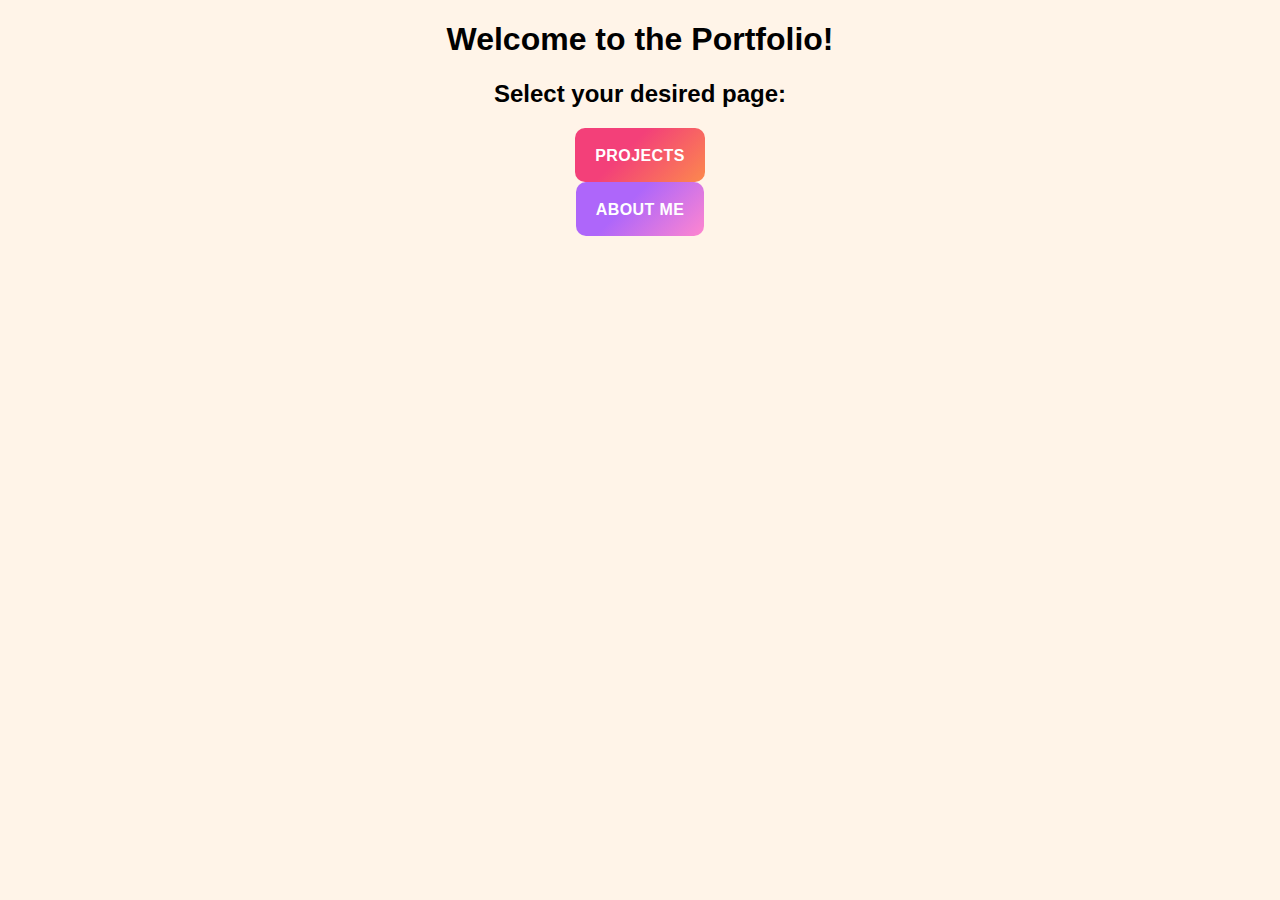
<file: Index.html>
<!DOCTYPE html>
<html lang="en">
<head>
    <meta charset="UTF-8">
    <meta name="viewport" content="width=device-width, initial-scale=1.0">
    <title>PortfolioMainMenu</title>
    <link rel="stylesheet" href="FinalsPortfolio.css">
</head>
<body>
    <center><h1>Welcome to the Portfolio!</h1></center>
    <center><h2>Select your desired page:</h2></center>
    <center><button type="Projects" onclick="location.href='PortfolioProjects1.html'">Projects</button></center>
    <center><button type="About Me" onclick="location.href='PortfolioAboutMe.html'">About Me</button></center>
</body>
</html>
</file>
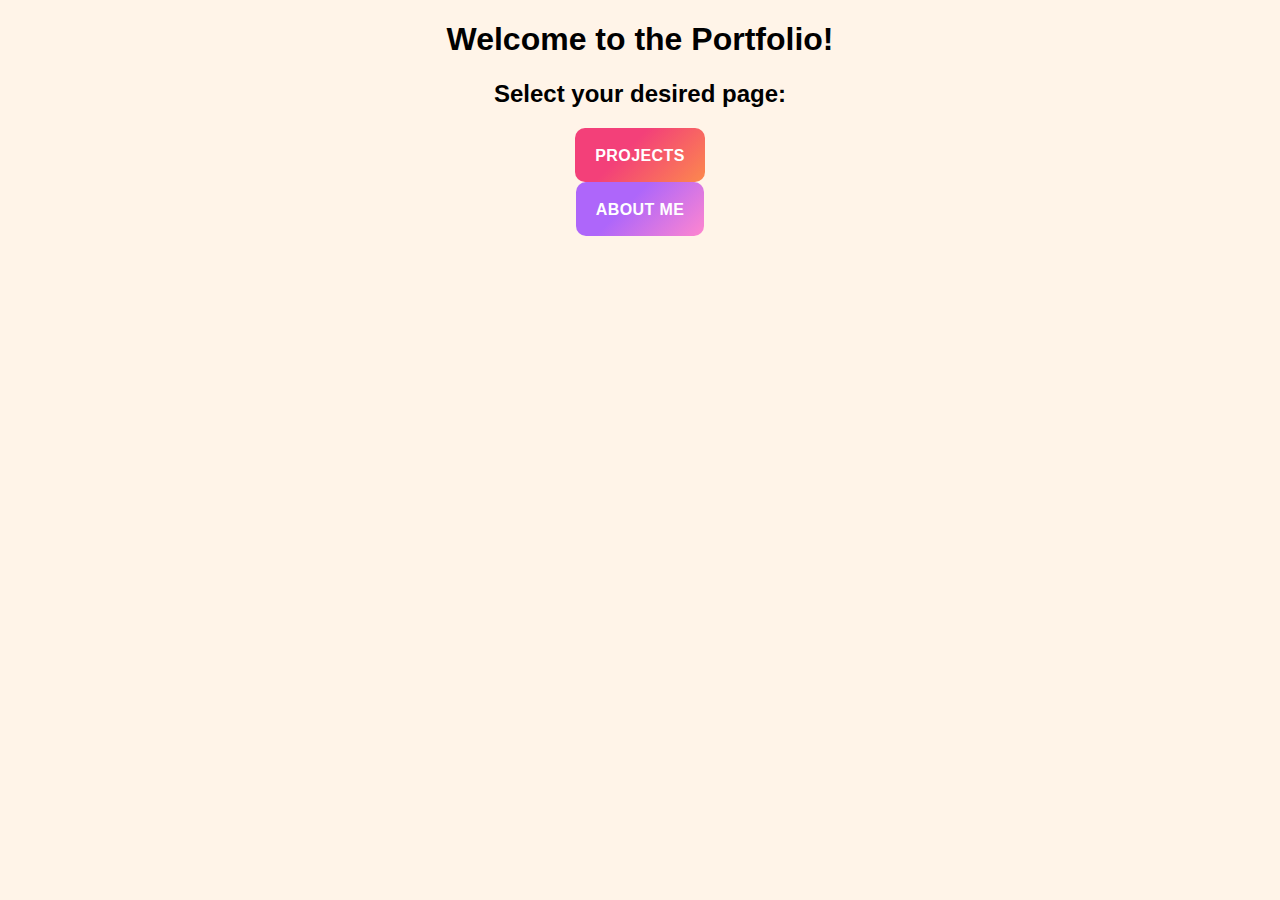
<file: index.html>
<!DOCTYPE html>
<html lang="en">
<head>
    <meta charset="UTF-8">
    <meta name="viewport" content="width=device-width, initial-scale=1.0">
    <title>PortfolioMainMenu</title>
    <link rel="stylesheet" href="FinalsPortfolio.css">
</head>
<body>
    <center><h1>Welcome to the Portfolio!</h1></center>
    <center><h2>Select your desired page:</h2></center>
    <center><button type="Projects" onclick="location.href='PortfolioProjects1.html'">Projects</button></center>
    <center><button type="About Me" onclick="location.href='PortfolioAboutMe.html'">About Me</button></center>
</body>
</html>
</file>
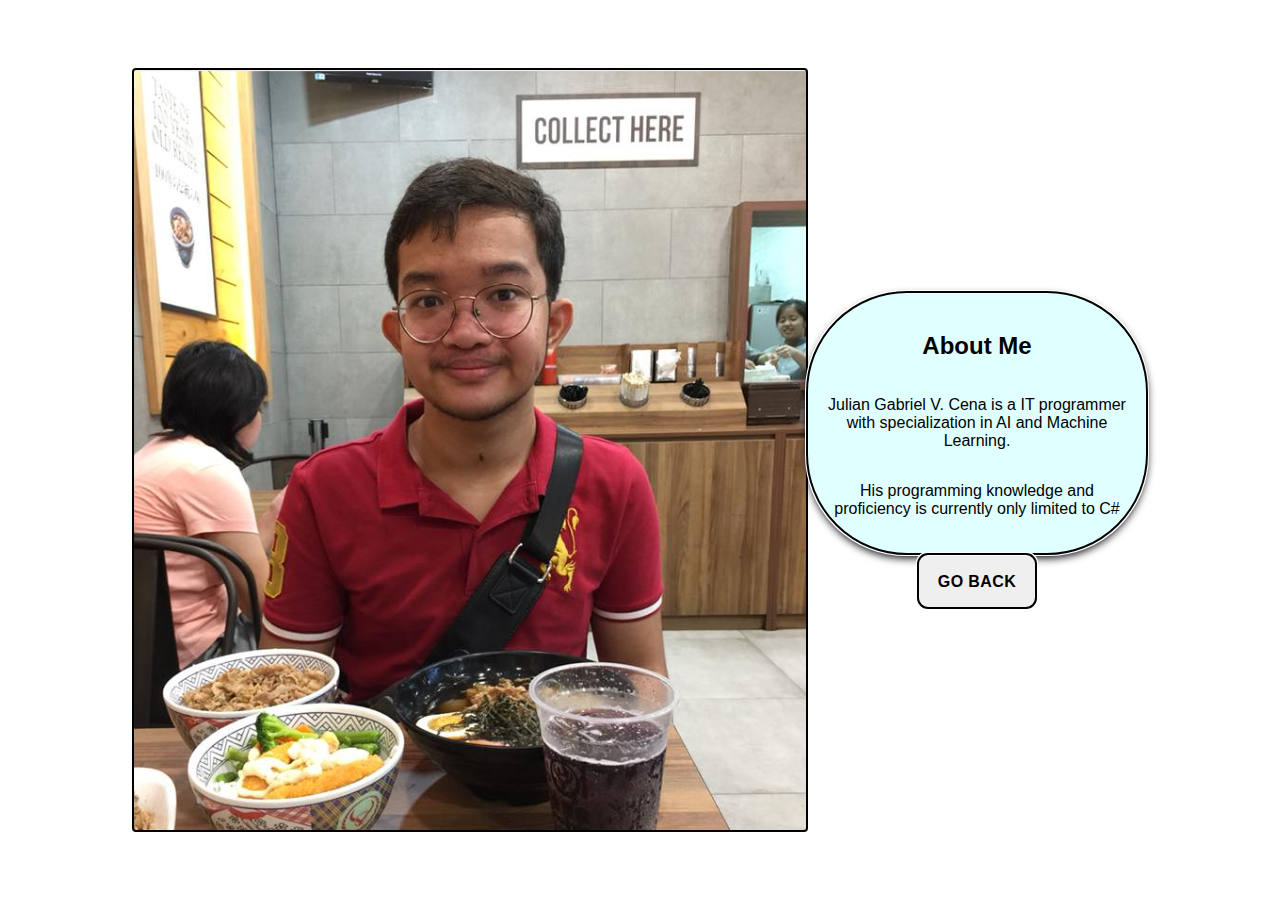
<file: PortfolioAboutMe.html>
<!DOCTYPE html>
<html lang="en">
<head>
    <meta charset="UTF-8">
    <meta name="viewport" content="width=device-width, initial-scale=1.0">
    <title>PortfolioAcademic</title>
    <link rel="stylesheet" href="PortfolioAboutMe.css">
</head>
<body>
    <img src="AboutMeImage.png" alt="Image not Found">
    <center>
        <div class="description-container">
        <h2>About Me</h2>
        <p>Julian Gabriel V. Cena is a IT programmer with specialization in AI and Machine Learning.</p>
        <p>His programming knowledge and proficiency is currently only limited to C#</p>
    </div>
    <button onclick="location.href='index.html'">Go Back</button>
    </center>
</body>
</html>
</file>
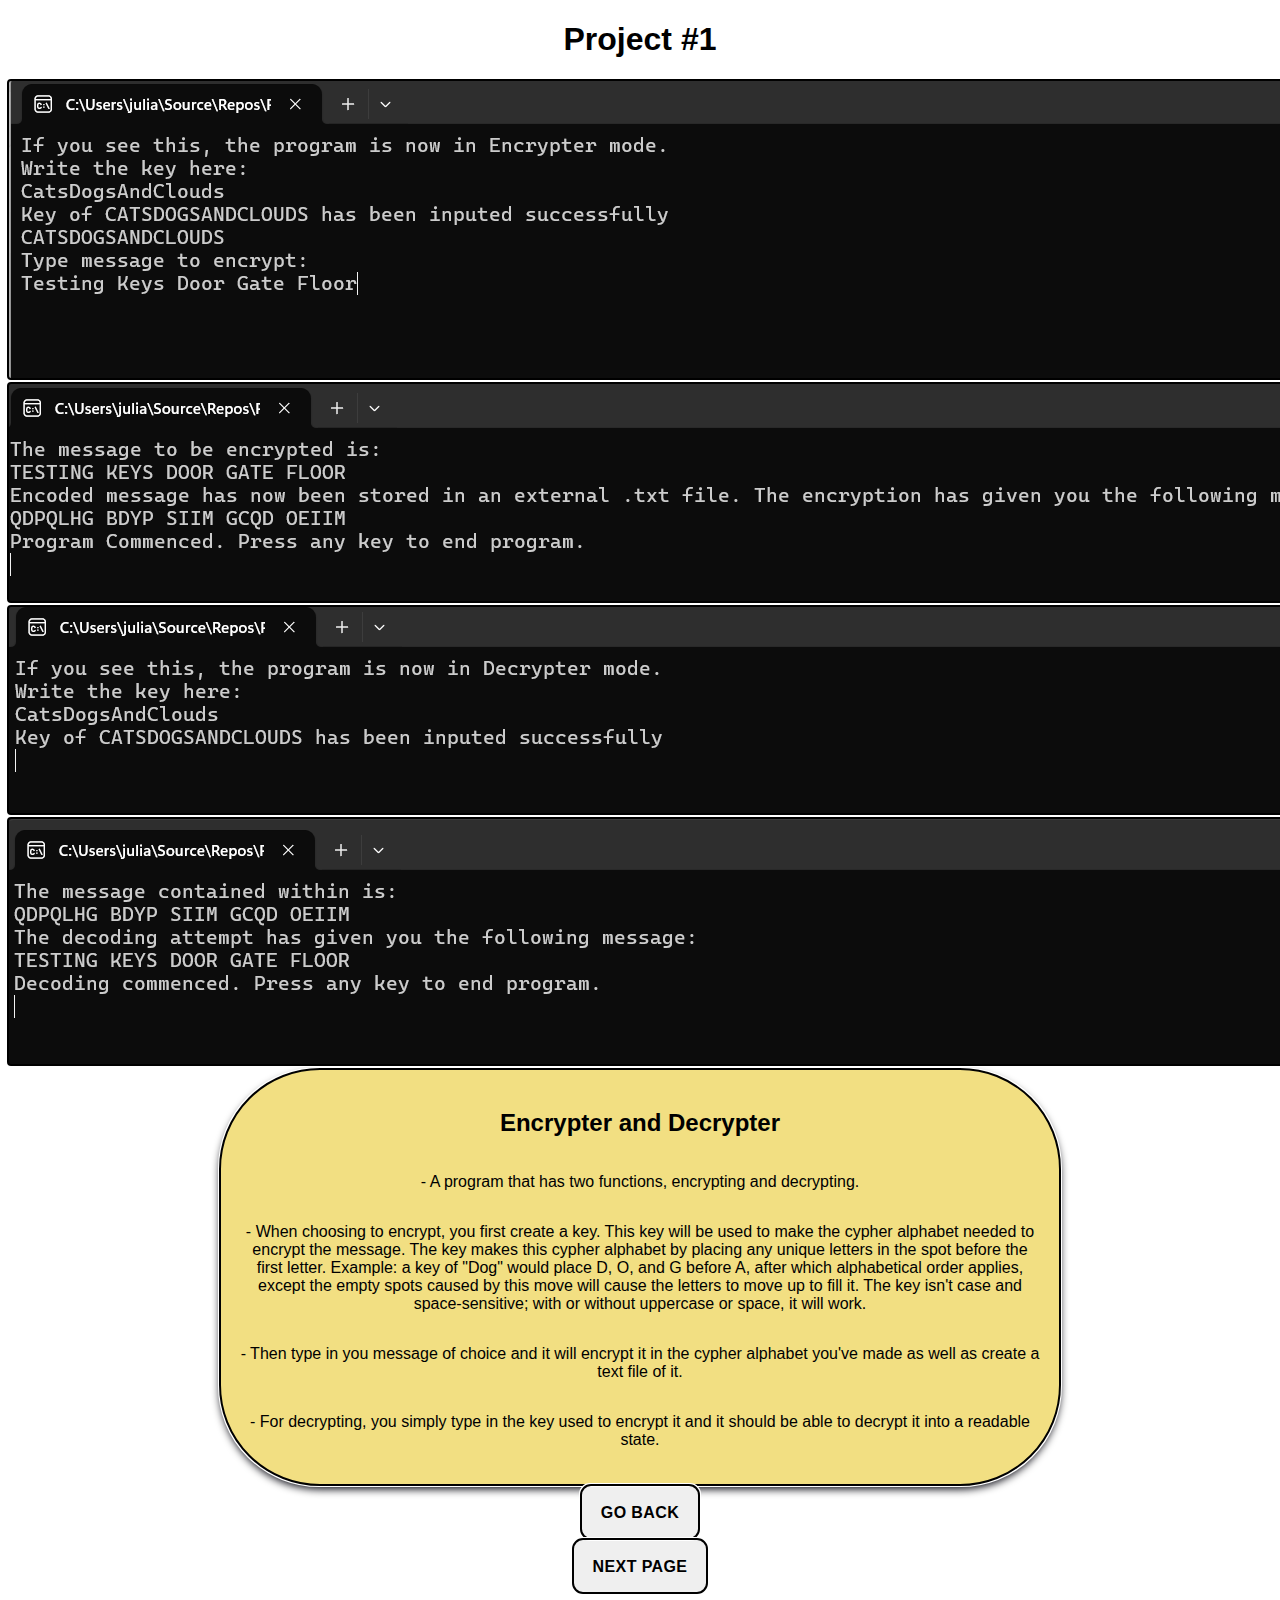
<file: PortfolioProjects1.html>
<!DOCTYPE html>
<html lang="en">
<head>
    <meta charset="UTF-8">
    <meta name="viewport" content="width=device-width, initial-scale=1.0">
    <title>PortfolioAcademic</title>
    <link rel="stylesheet" href="PortfolioProjects.css">
</head>
<body>
    <center><h1>Project #1</h1></center>
    <img src="EncrypterAndDecrypter (1).png" alt="Image not Found">
    <img src="EncrypterAndDecrypter (2).png" alt="Image not Found">
    <img src="EncrypterAndDecrypter (3).png" alt="Image not Found">
    <img src="EncrypterAndDecrypter (4).png" alt="Image not Found">
    <center><div class="description-container">
        <h2>Encrypter and Decrypter</h2>
        <p>- A program that has two functions, encrypting and decrypting.</p>
        <p>- When choosing to encrypt, you first create a key.
             This key will be used to make the cypher alphabet needed to encrypt the message.
             The key makes this cypher alphabet by placing any unique letters in the spot before the first letter.
             Example: a key of "Dog" would place D, O, and G before A, after which alphabetical order applies, except the empty spots caused by this move will cause the letters to move up to fill it.
            The key isn't case and space-sensitive; with or without uppercase or space, it will work.</p>
        <p>- Then type in you message of choice and it will encrypt it in the cypher alphabet you've made as well as create a text file of it.</p>
        <p>- For decrypting, you simply type in the key used to encrypt it and it should be able to decrypt it into a readable state.</p>
    </div>
    <button onclick="location.href='index.html'">Go Back</button>
    <button onclick="location.href='PortfolioProjects2.html'">Next Page</button></center>
</body>
</html>
</file>
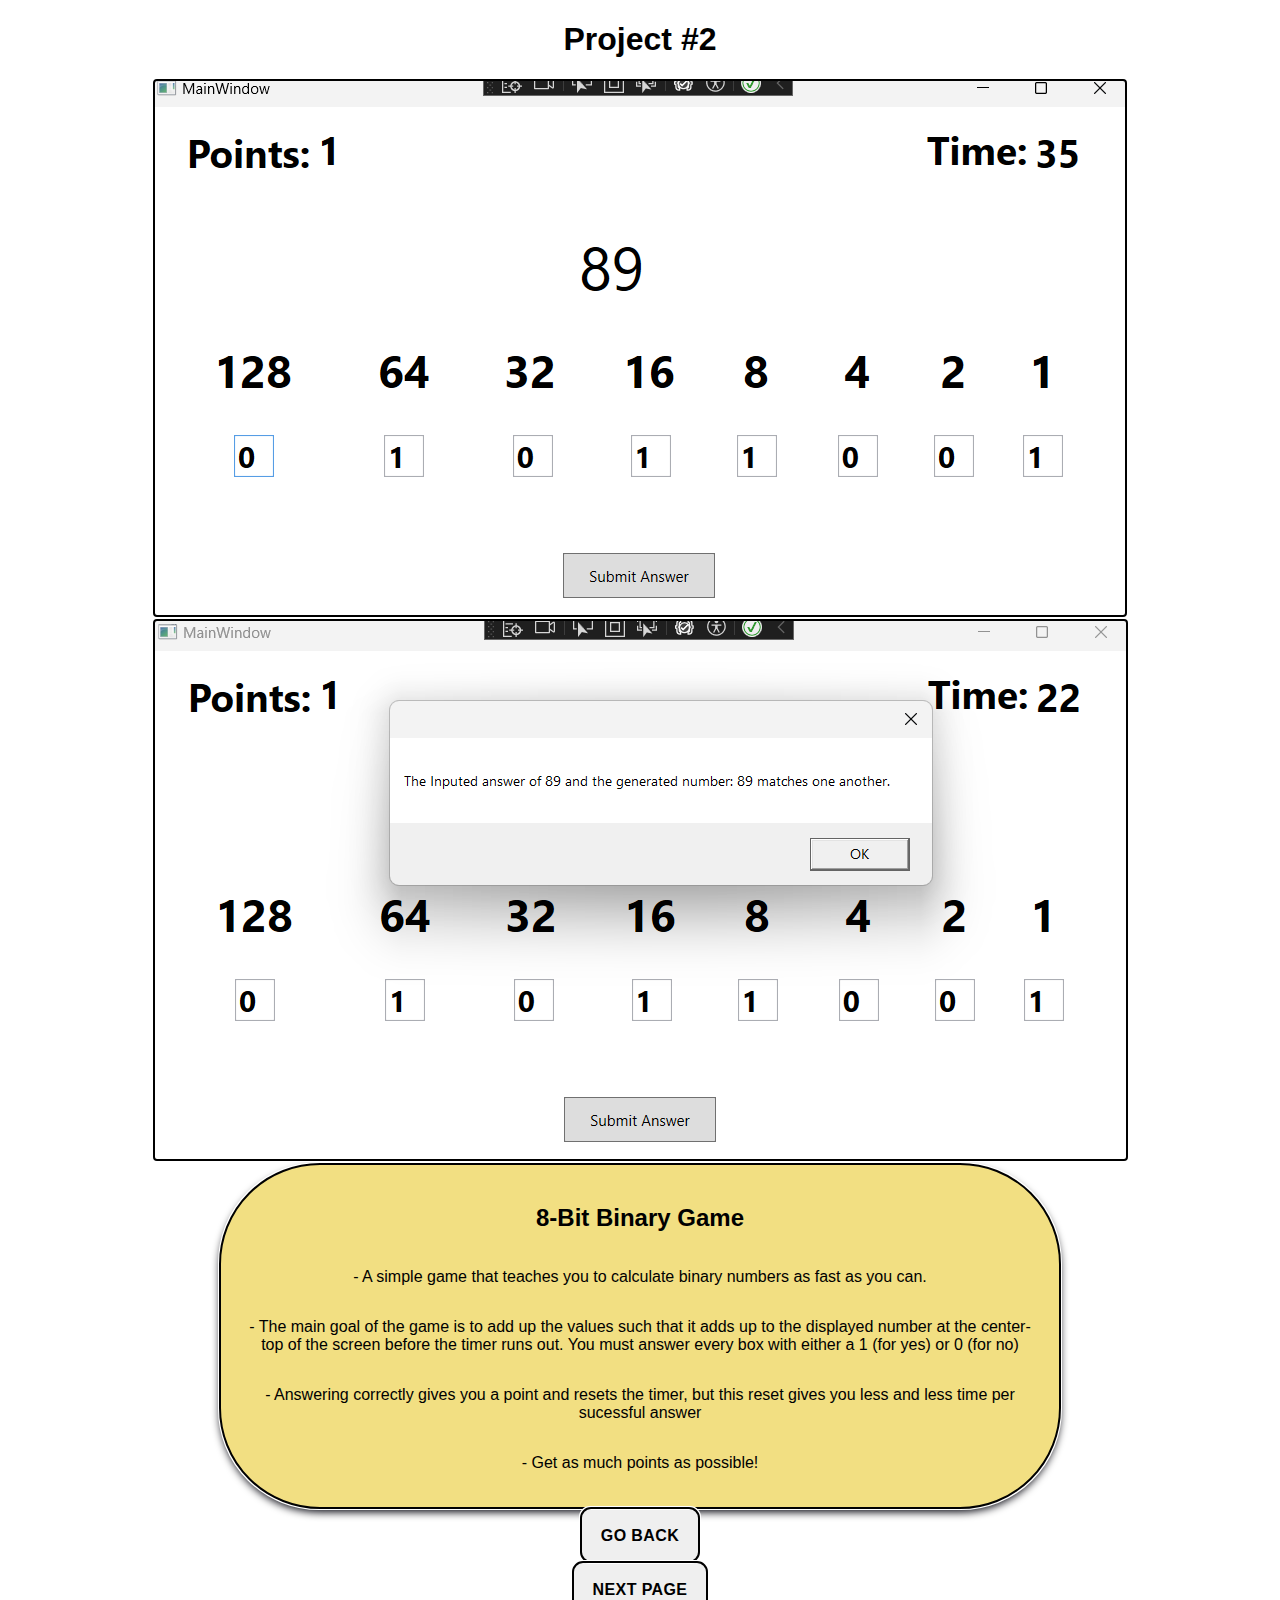
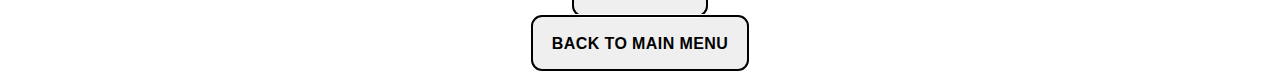
<file: PortfolioProjects2.html>
<!DOCTYPE html>
<html lang="en">
<head>
    <meta charset="UTF-8">
    <meta name="viewport" content="width=device-width, initial-scale=1.0">
    <title>PortfolioAcademic</title>
    <link rel="stylesheet" href="PortfolioProjects.css">
</head>
<body>
    <center><h1>Project #2</h1>
        <img src="8BitBinary (1).png" alt="Image not Found">
        <img src="8BitBinary (2).png" alt="Image not Found">
        <div class="description-container">
            <h2>8-Bit Binary Game</h2>
            <p>- A simple game that teaches you to calculate binary numbers as fast as you can.</p>
            <p>- The main goal of the game is to add up the values such that it adds up to the displayed number at the center-top of the screen before the timer runs out. You must answer every box with either a 1 (for yes) or 0 (for no)</p>
            <p>- Answering correctly gives you a point and resets the timer, but this reset gives you less and less time per sucessful answer</p>
            <P>- Get as much points as possible!</P>
        </div>
        <button onclick="location.href='PortfolioProjects1.html'">Go Back</button>
        <button onclick="location.href='PortfolioProjects3.html'">Next Page</button>
        <button onclick="location.href='index.html'">Back To Main Menu</button></center>
    
</body>
</html>
</file>
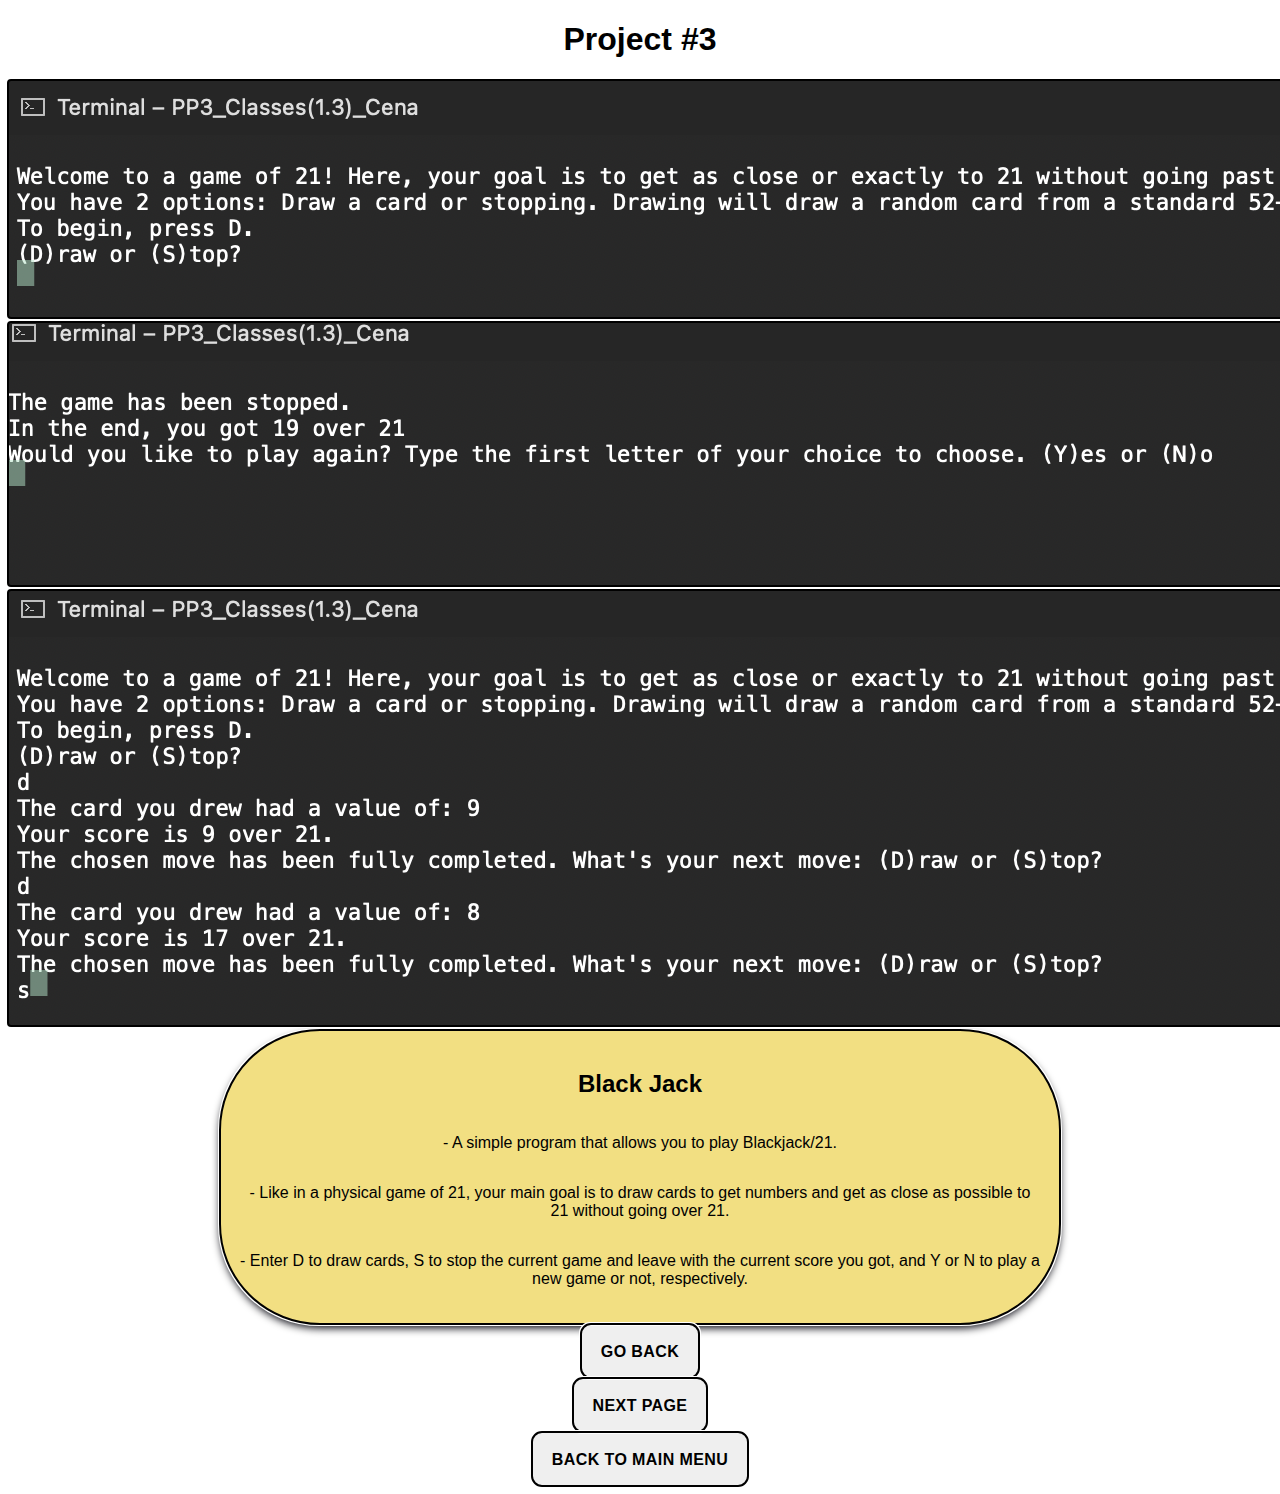
<file: PortfolioProjects3.html>
<!DOCTYPE html>
<html lang="en">
<head>
    <meta charset="UTF-8">
    <meta name="viewport" content="width=device-width, initial-scale=1.0">
    <title>PortfolioAcademic</title>
    <link rel="stylesheet" href="PortfolioProjects.css">
</head>
<body>
    <center><h1>Project #3</h1>
        <img src="Blackjack (1).png" alt="Image not Found">
        <img src="Blackjack (2).png" alt="Image not Found">
        <img src="Blackjack (3).png" alt="Image not Found">
        <div class="description-container">
            <h2>Black Jack</h2>
            <p>- A simple program that allows you to play Blackjack/21.</p>
            <p>- Like in a physical game of 21, your main goal is to draw cards to get numbers and get as close as possible to 21 without going over 21.</p>
            <p>- Enter D to draw cards, S to stop the current game and leave with the current score you got, and Y or N to play a new game or not, respectively.</p>
        </div>
        <button onclick="location.href='PortfolioProjects2.html'">Go Back</button>
        <button onclick="location.href='PortfolioProjects4.html'">Next Page</button>
        <button onclick="location.href='index.html'">Back To Main Menu</button></center>
    
</body>
</html>
</file>
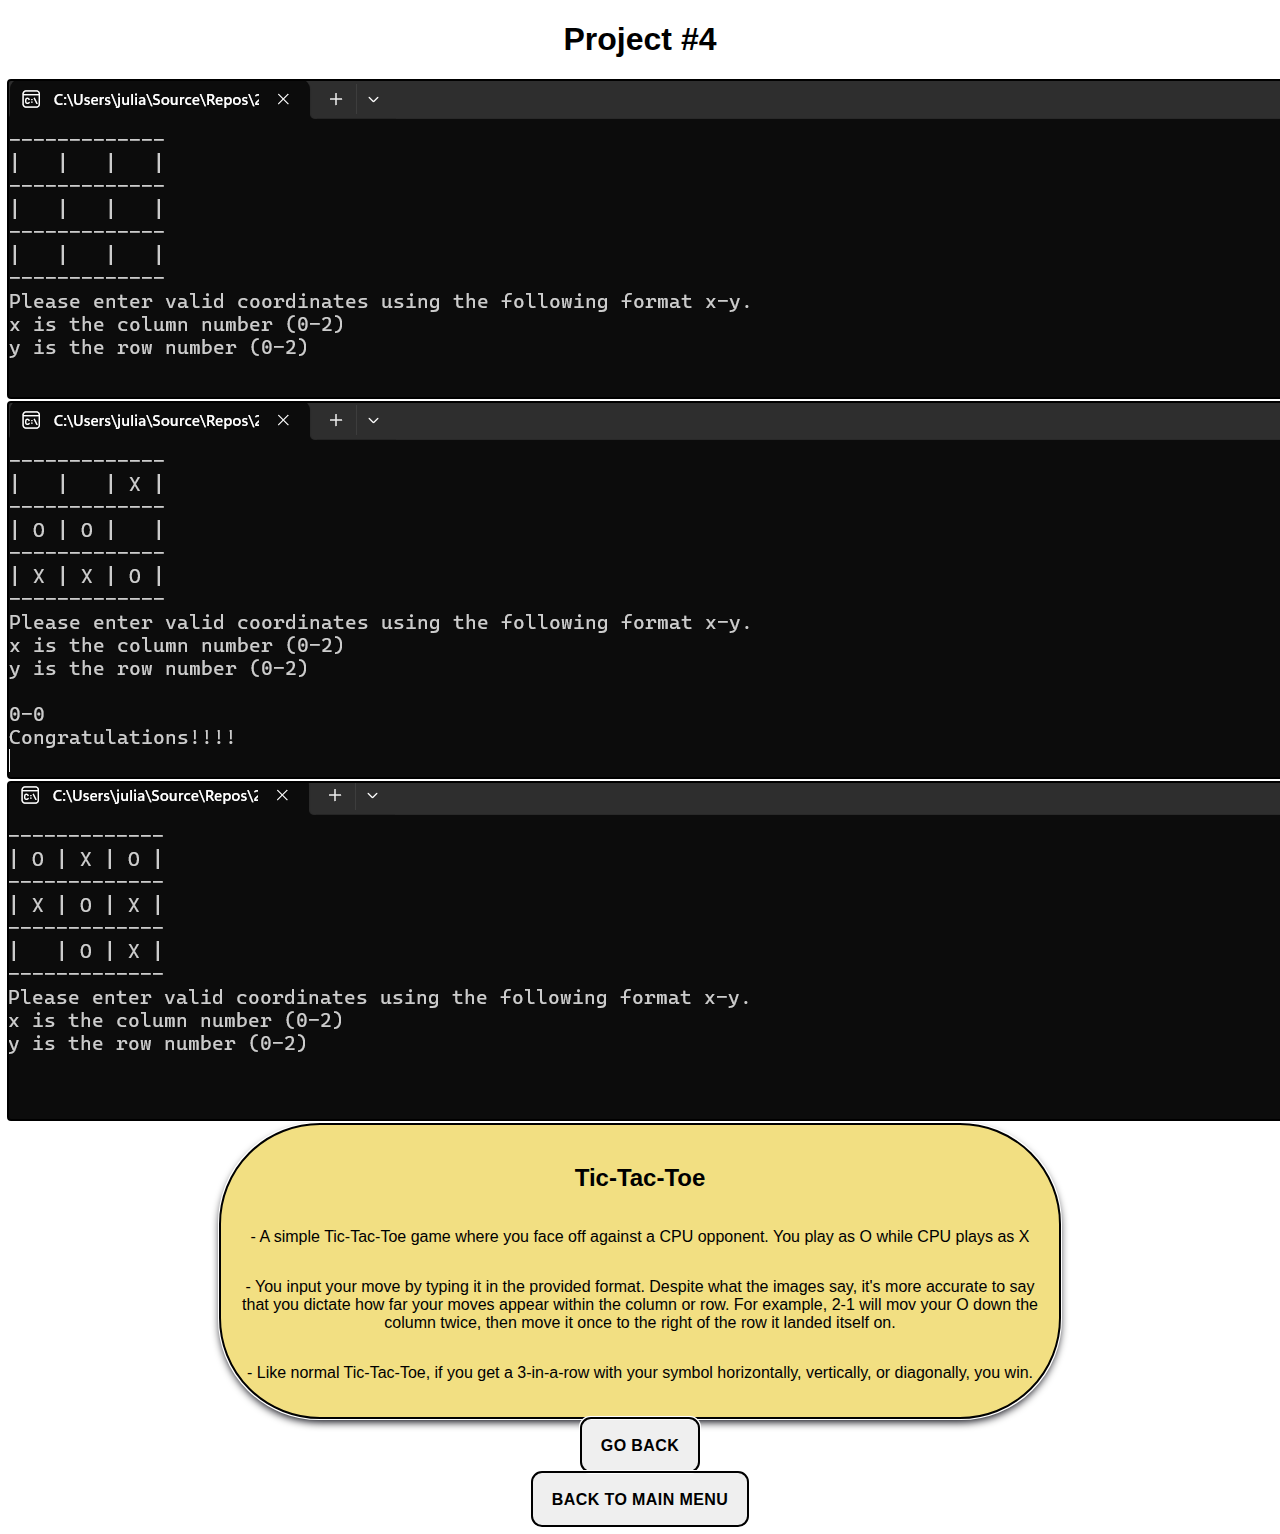
<file: PortfolioProjects4.html>
<!DOCTYPE html>
<html lang="en">
<head>
    <meta charset="UTF-8">
    <meta name="viewport" content="width=device-width, initial-scale=1.0">
    <title>PortfolioAcademic</title>
    <link rel="stylesheet" href="PortfolioProjects.css">
</head>
<body>
    <center><h1>Project #4</h1>
        <img src="TicTacToe (2).png" alt="Image not Found">
        <img src="TicTacToe (1).png" alt="Image not Found">
        <img src="TicTacToe (3).png" alt="Image not Found">
        <div class="description-container">
            <h2>Tic-Tac-Toe</h2>
            <p>- A simple Tic-Tac-Toe game where you face off against a CPU opponent. You play as O while CPU plays as X</p>
            <p>- You input your move by typing it in the provided format.
                 Despite what the images say, it's more accurate to say that you dictate how far your moves appear within the column or row.
                For example, 2-1 will mov your O down the column twice, then move it once to the right of the row it landed itself on.</p>
            <p>- Like normal Tic-Tac-Toe, if you get a 3-in-a-row with your symbol horizontally, vertically, or diagonally, you win.</p>
        </div>
        <button onclick="location.href='PortfolioProjects3.html'">Go Back</button>
        <button onclick="location.href='index.html'">Back To Main Menu</button></center>
   
</body>
</html>
</file>
<file: FinalsPortfolio.css>
body{
    background-color: rgb(255, 244, 232);
}

h1{
  font-family: Arial, Helvetica, sans-serif;
}

h2{
  font-family: Arial, Helvetica, sans-serif;
}

button[type="Projects"] {
  align-items: center;
  background-image: linear-gradient(135deg, #f34079 40%, #fc894d);
  border: 0;
  border-radius: 10px;
  box-sizing: border-box;
  color: #fff;
  cursor: pointer;
  display: flex;
  flex-direction: column;
  font-family: "Codec cold",sans-serif;
  font-size: 16px;
  font-weight: 700;
  height: 54px;
  justify-content: center;
  letter-spacing: .4px;
  line-height: 1;
  max-width: 100%;
  padding-left: 20px;
  padding-right: 20px;
  padding-top: 3px;
  text-decoration: none;
  text-transform: uppercase;
  user-select: none;
  -webkit-user-select: none;
  touch-action: manipulation;
}

button[type="Projects"]:active {
  outline: 0;
}

button[type="Projects"]:hover {
  outline: 0;
}

button[type="Projects"] span {
  transition: all 200ms;
}

button[type="Projects"]:hover span {
  transform: scale(.9);
  opacity: .75;
}

@media screen and (max-width: 991px) {
 button[type="Projects"] {
    font-size: 15px;
    height: 50px;
  }

  button[type="Projects"] span {
    line-height: 50px;
  }
}

button[type="About Me"] {
    align-items: center;
    background-image: linear-gradient(135deg, #ae66fa 40%, #ff86cf);
    border: 0;
    border-radius: 10px;
    box-sizing: border-box;
    color: #fff;
    cursor: pointer;
    display: flex;
    flex-direction: column;
    font-family: "Codec cold",sans-serif;
    font-size: 16px;
    font-weight: 700;
    height: 54px;
    justify-content: center;
    letter-spacing: .4px;
    line-height: 1;
    max-width: 100%;
    padding-left: 20px;
    padding-right: 20px;
    padding-top: 3px;
    text-decoration: none;
    text-transform: uppercase;
    user-select: none;
    -webkit-user-select: none;
    touch-action: manipulation;
  }
  
  button[type="About Me"]:active {
    outline: 0;
  }
  
  button[type="About Me"]:hover {
    outline: 0;
  }
  
  button[type="About Me"] span {
    transition: all 200ms;
  }
  
  button[type="About Me"]:hover span {
    transform: scale(.9);
    opacity: .75;
  }
  
  @media screen and (max-width: 991px) {
    button[type="About Me"] {
      font-size: 15px;
      height: 50px;
    }
  
    button[type="About Me"] span {
      line-height: 50px;
    }
  }
</file>
<file: PortfolioAboutMe.css>
body{
    background-color: white;
    height: 100vh;
    display: flex;
    justify-content: center;
    align-items: center;
    margin: 0;

}

img{
    height: auto;
    width: auto;
    border-width: 150px;
    border-color: black;
    outline-width: 100px;
      outline-color: black;
      outline-style: auto;
}

button {
    align-items: center;
    border: 0;
    border-radius: 10px;
    box-sizing: border-box;
    cursor: pointer;
    display: flex;
    flex-direction: column;
    font-family: "Codec cold",sans-serif;
    font-size: 16px;
    font-weight: 700;
    height: 54px;
    justify-content: center;
    letter-spacing: .4px;
    line-height: 1;
    max-width: 100%;
    outline-width: 100px;
    outline-color: black;
    outline-style: auto;
    padding-left: 20px;
    padding-right: 20px;
    padding-top: 3px;
    text-decoration: none;
    text-transform: uppercase;
    user-select: none;
    -webkit-user-select: none;
    touch-action: manipulation;
  }
  
  button:active {
    outline: 0;
  }
  
  button:hover {
    outline: 0;
  }
  
  button span {
    transition: all 200ms;
  }
  
  button:hover span {
    transform: scale(.9);
    opacity: .75;
  }
  
  @media screen and (max-width: 991px) {
   button {
      font-size: 15px;
      height: 50px;
    }
  
    button span {
      line-height: 50px;
    }
  }

  .description-container{
    background-color: lightcyan;
    padding: 20px;
    border: 0;
    border-radius: 100px;
    border-color: black;
    outline-width: 100px;
    outline-color: black;
    outline-style: auto;
    box-shadow: 0 4px 8px rgba(0, 0, 10, 50);
    width: 300px;
    text-align: center;
    display: flex;
    flex-direction: column;
    align-items: center;
    font-family: Arial, Helvetica, sans-serif;
}
</file>
<file: PortfolioProjects.css>
h1{
  font-family: Arial, Helvetica, sans-serif;
}

button {
    align-items: center;
    border: 0;
    border-radius: 10px;
    box-sizing: border-box;
    cursor: pointer;
    display: flex;
    flex-direction: column;
    font-family: "Codec cold",sans-serif;
    font-size: 16px;
    font-weight: 700;
    height: 54px;
    justify-content: center;
    letter-spacing: .4px;
    line-height: 1;
    max-width: 100%;
    outline-width: 100px;
    outline-color: black;
    outline-style: auto;
    padding-left: 20px;
    padding-right: 20px;
    padding-top: 3px;
    text-decoration: none;
    text-transform: uppercase;
    user-select: none;
    -webkit-user-select: none;
    touch-action: manipulation;
  }
  
  button:active {
    outline: 0;
  }
  
  button:hover {
    outline: 0;
  }
  
  button span {
    transition: all 200ms;
  }
  
  button:hover span {
    transform: scale(.9);
    opacity: .75;
  }
  
  @media screen and (max-width: 991px) {
   button {
      font-size: 15px;
      height: 50px;
    }
  
    button span {
      line-height: 50px;
    }
  }

  .description-container{
    background-color: rgb(242, 223, 130);
    padding: 20px;
    border: 0;
    border-radius: 100px;
    border-color: black;
    outline-width: 100px;
    outline-color: black;
    outline-style: auto;
    box-shadow: 0 4px 8px rgba(0, 0, 10, 50);
    width: 800px;
    text-align: center;
    display: flex;
    flex-direction: column;
    align-items: center;
    font-family: Arial, Helvetica, sans-serif;
}

img{
  height: auto;
  width: auto;
  border-width: 22px;
  border-color: black;
  outline-width: 100px;
    outline-color: black;
    outline-style: auto;
}
</file>
